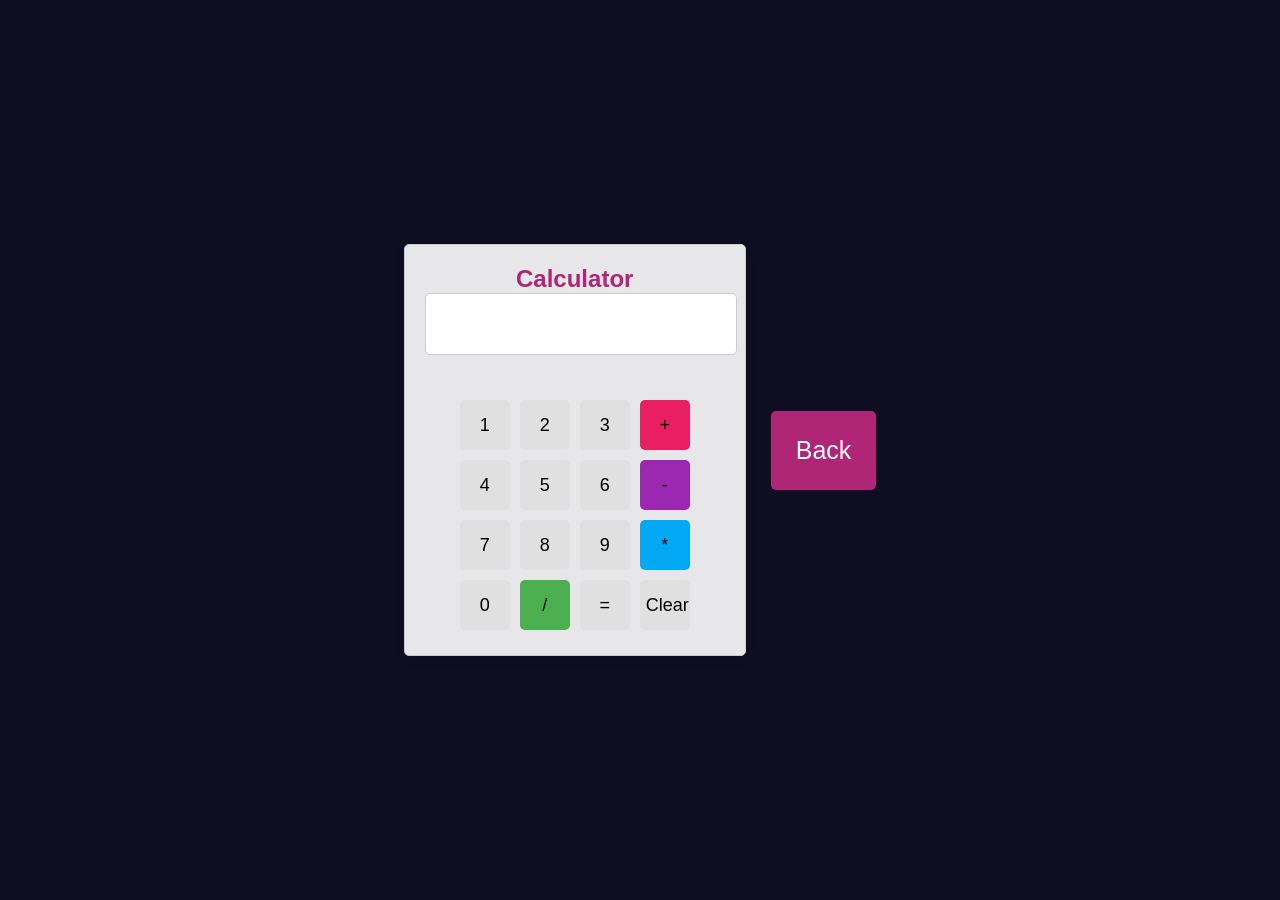
<file: project/calculator app/index.html>
<!DOCTYPE html>
<html lang="en">

<head>
    <meta charset="UTF-8">
    <meta name="viewport" content="width=device-width, initial-scale=1.0">
    <title>calculator app</title>
    <link rel="stylesheet" href="https://cdnjs.cloudflare.com/ajax/libs/animate.css/4.1.1/animate.min.css" />
    <link rel="stylesheet" href="style.css">
</head>

<body>
    <style>
        /* Add your custom CSS styles here */
        /* .calculator {
          max-width: 300px;
          margin: 0 auto;
          padding: 20px;
          border: 1px solid #ccc;
          border-radius: 5px;
          background-color: #f2f2f2;
        }
         
        .calculator button {
          width: 50px;
          height: 50px;
          font-size: 18px;
          margin: 5px;
          cursor: pointer;
        }
        .calculator #display {
            width: 100%;
          height: 50px;
          font-size: 24px;
          text-align: right;
          margin: 10px 0;
          padding: 5px;
          border: 1px solid #ccc;
          border-radius: 5px;
        } */
    </style>
    </head>

    <body>
        <div class="calculator">
            <section class="header">
                <h1 class="anime">Calculator</h1>
                <input type="text" id="display">
            </section>
            <div class="row">
                <button onclick="getNumber(1)">1</button>
                <button onclick="getNumber(2)">2</button>
                <button onclick="getNumber(3)">3</button>
                <button class="operator add" onclick="getOperator('+')">+</button>
            </div>
            <div class="row">
                <button onclick="getNumber(4)">4</button>
                <button onclick="getNumber(5)">5</button>
                <button onclick="getNumber(6)">6</button>
                <button class="operator subtract" onclick="getOperator('-')">-</button>
            </div>
            <div class="row">
                <button onclick="getNumber(7)">7</button>
                <button onclick="getNumber(8)">8</button>
                <button onclick="getNumber(9)">9</button>
                <button class="operator multiply" onclick="getOperator('*')">*</button>
            </div>
            <div class="row">
                <button onclick="getNumber(0)">0</button>
                <button class="operator divide" onclick="getOperator('/')">/</button>
                <button onclick="operate()">=</button>
                <button id="clear" onclick="clearDisplay()">Clear</button>
            </div>
        </div>
        <a href="/index.html#work" class="btn"><button class="back">Back</button></a>
        <script defer src="Ncalculator.js"></script>
    </body>
</body>

</html>
</file>
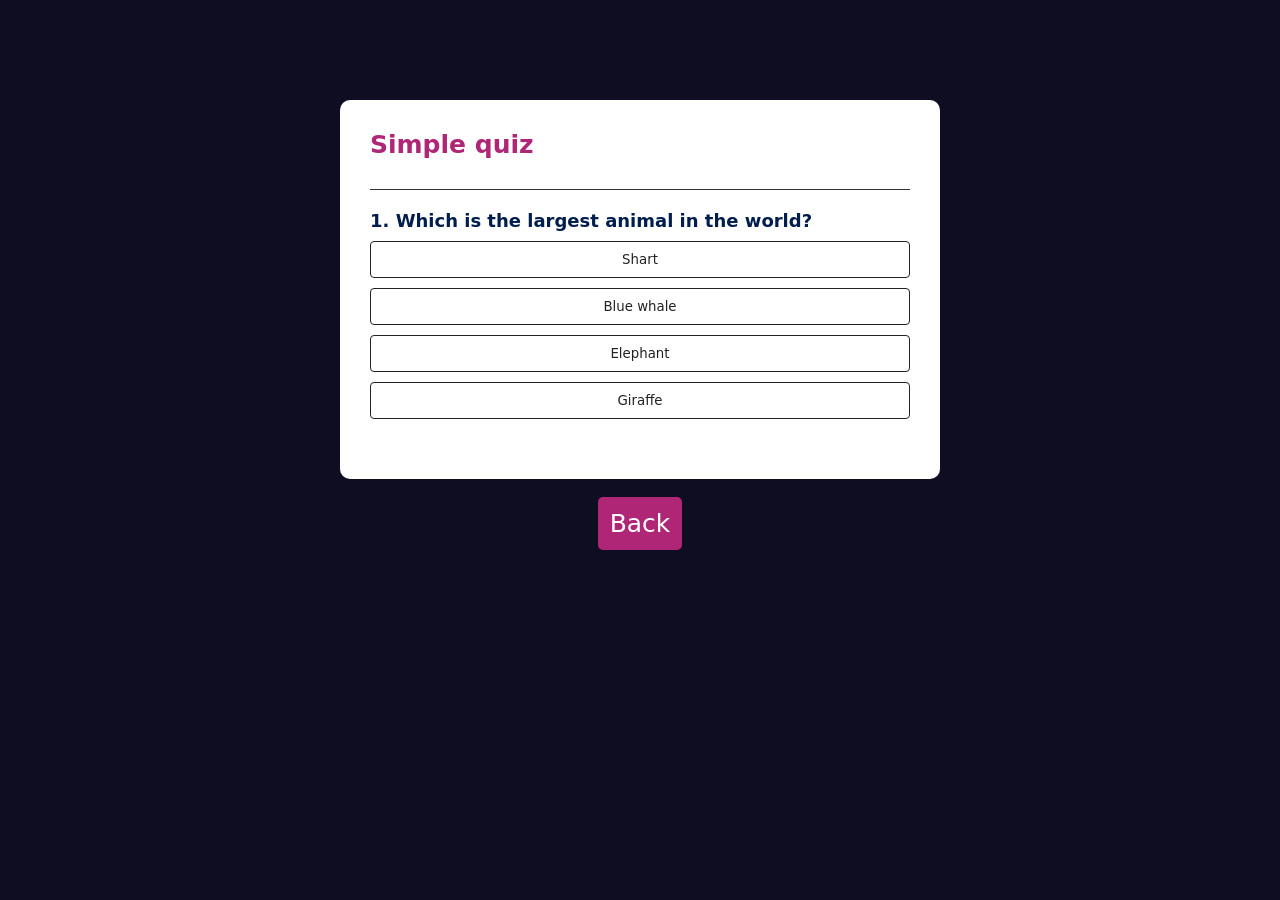
<file: project/quiz app/index.html>
<!DOCTYPE html>
<html lang="en">

<head>
    <meta charset="UTF-8">
    <meta name="viewport" content="width=device-width, initial-scale=1.0">
    <title>Quiz app</title>
    <link rel="stylesheet" href="style.css">
    <link rel="stylesheet" href="https://cdnjs.cloudflare.com/ajax/libs/animate.css/4.1.1/animate.min.css" />
</head>

<body>
    <div class="app">
        <h1 class="simple">Simple quiz</h1>
        <div class="quiz">
            <h2 id="question">Question goes here</h2>
            <div id="answer-buttons">
                <button class="btn">Answer 1</button>
                <button class="btn">Answer 2</button>
                <button class="btn">Answer 3</button>
                <button class="btn">Answer 4</button>
            </div>
            <button id="next-btn">Next</button>
        </div>
    </div>
    <div class="back-button">
        <a href="/index.html#work" class="btn anime">
            <button class="back">Back</button>
        </a>
    </div>
    <script src="index.js"></script>
</body>

</html>
</file>
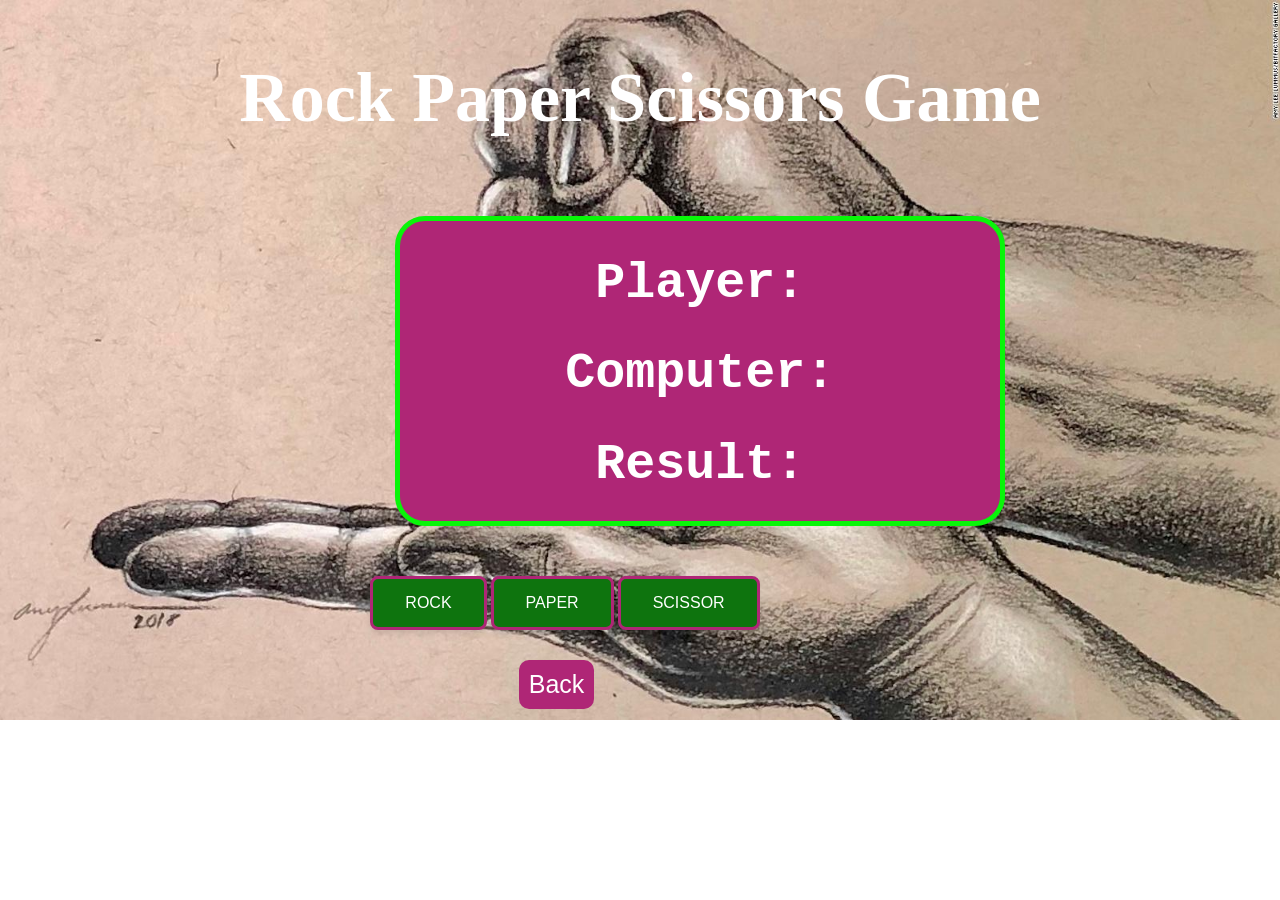
<file: project/rockpapperscissor/index.html>
<!DOCTYPE html>
<html>

<head>
  <title>Rock Paper Scissors</title>
  <link rel="stylesheet" type="text/css" href="index.css">
  <link rel="stylesheet" href="https://cdnjs.cloudflare.com/ajax/libs/animate.css/4.1.1/animate.min.css" />
</head>

<body>
  <h2 class="h22">Rock Paper Scissors Game</h2>
  <div class="game">
    <div id="gameDiv">
      <h1 class="gameText" id="playerText">Player: </h1>
      <h1 class="gameText" id="computerText">Computer: </h1>
      <h1 class="gameText" id="resultText">Result: </h1>
    </div>
    <div class="btns">
      <button class="choiceBtn">ROCK</button>
      <button class="choiceBtn">PAPER</button>
      <button class="choiceBtn">SCISSOR</button>
    </div>
  </div>
  <div class="back-button">
    <a href="/index.html#work" class="btn anime">
      <button class="simple">Back</button>
    </a>
  </div>
  <script src="index.js"></script>
</body>

</html>
</file>
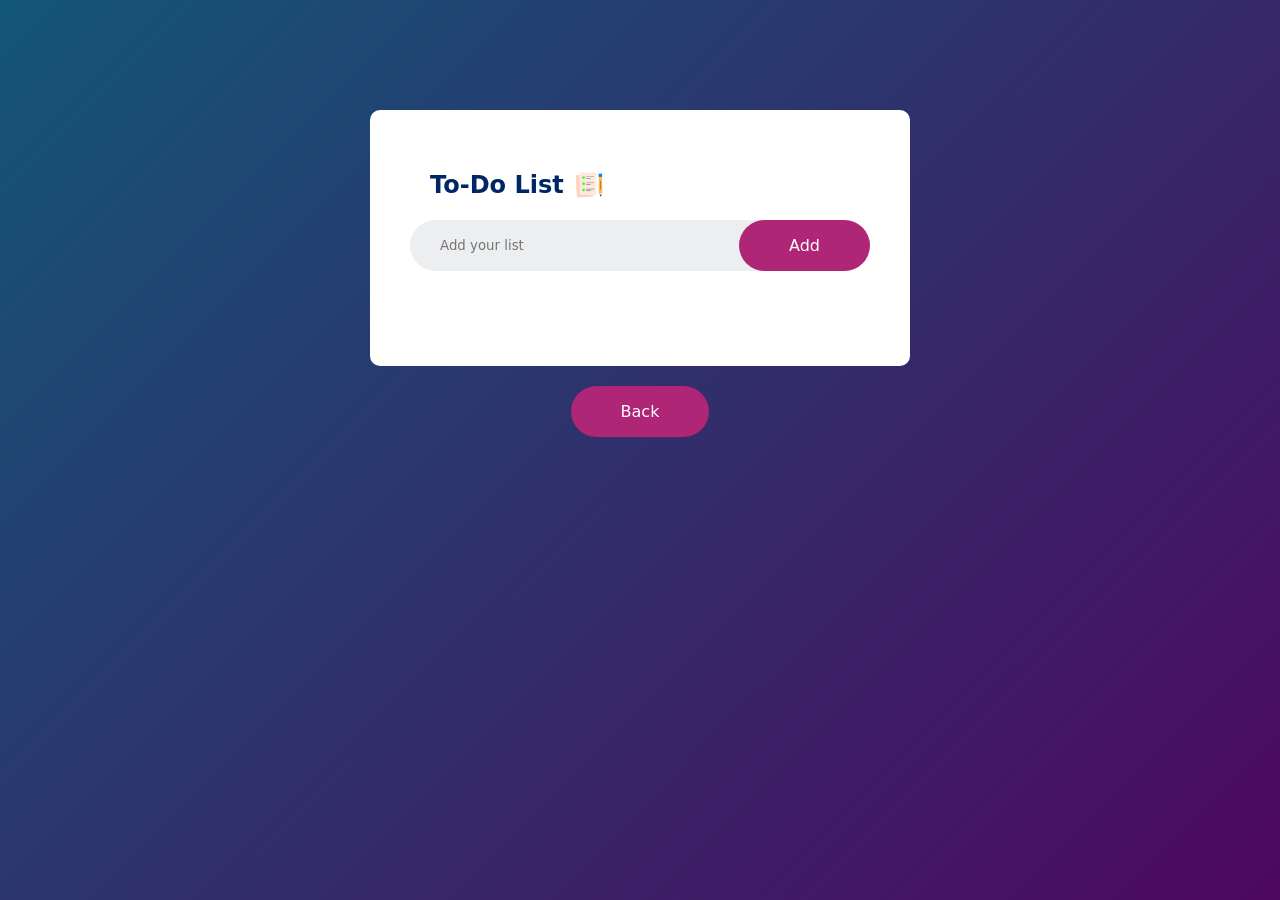
<file: project/todoapp/index.html>
<!DOCTYPE html>
<html lang="en">

<head>
    <meta charset="UTF-8">
    <meta name="viewport" content="width=device-width, initial-scale=1.0">
    <title>to do list app</title>
    <link rel="stylesheet" href="https://cdnjs.cloudflare.com/ajax/libs/animate.css/4.1.1/animate.min.css" />
    <link rel="stylesheet" href="style.css">
</head>

<body>
    <div class="container">
        <div class="todo-app">
            <h2>To-Do List <img src="/project/todoapp/images/icon.png"></h2>
            <form action="">
                <div class="row">
                    <input type="text" id="input-box" placeholder="Add your list">
                    <button onclick="addTask()">Add</button>
                </div>
            </form>
            <ul id="list-container">
                <!-- <li class="checked">Task 1</li>
                <li>Task 2</li>
                <li>Task 3</li> -->
            </ul>
        </div>
        <div class="back-button">
            <a href="/index.html#work" class="btn"><button class="back">Back</button></a>
        </div>
    </div>
    <script defer src="index.js"></script>
</body>

</html>
</file>
<file: project/calculator app/style.css>
body {
    font-family: Arial, sans-serif;
    background: #0f0d22;
    background-size: cover;
    height: 100vh;
    display: flex;
    justify-content: center;
    align-items: center;
    margin: 0;
}

.calculator {
    max-width: 300px;
    padding: 20px;
    border: 1px solid #ccc;
    border-radius: 5px;
    background-color: rgba(255, 255, 255, 0.9);
    box-shadow: 0 4px 8px rgba(0, 0, 0, 0.1);
}

.header {
    text-align: center;
    margin-bottom: 20px;
}

.header h1 {
    font-size: 24px;
    margin: 0;
    padding: 0;
}

#display {
    width: 100%;
    height: 50px;
    font-size: 24px;
    text-align: right;
    margin-bottom: 20px;
    padding: 5px;
    border: 1px solid #ccc;
    border-radius: 5px;
    background-color: #fff;
}

.calculator button {
    width: 50px;
    height: 50px;
    font-size: 18px;
    margin: 5px;
    cursor: pointer;
    border: none;
    border-radius: 5px;
    background-color: #e0e0e0;
}

.calculator button:hover {
    background-color: #ccc;
}

.calculator button:active {
    background-color: #b3b3b3;
}

.calculator .row {
    display: flex;
    justify-content: center;
}

.calculator .row button {
    width: 50px;
    height: 50px;
    font-size: 18px;
    margin: 5px;
    cursor: pointer;
    border: none;
    border-radius: 5px;
}

/* Operator colors */
.calculator .row .operator {
    background-color: #ff9800; /* Orange */
}

/* Additional operator colors for visual distinction */
.calculator .row .operator.add {
    background-color: #e91e63; /* Pink */
}

.calculator .row .operator.subtract {
    background-color: #9c27b0; /* Purple */
}

.calculator .row .operator.multiply {
    background-color: #03a9f4; /* Blue */
}

.calculator .row .operator.divide {
    background-color: #4caf50; /* Green */
}

.btn{
    display: block;
    display: flex;
    justify-content: center;
    text-decoration: none;
}
.back{
    background: #af2676;
    color: white;
    font-size: 25px;
    border: 0;
    outline: none;
    border-radius: 5px;
    margin-left: 25px;
    padding: 25px;
    cursor: pointer;
}
</file>
<file: project/quiz app/style.css>
* {
    margin: 0;
    padding: 0;
    font-family: system-ui, -apple-system, BlinkMacSystemFont,
        'Segoe UI', Roboto, Oxygen, Ubuntu, Cantarell, 'Open Sans',
        'Helvetica Neue', sans-serif;
    box-sizing: border-box;
}
body{
    background: #0f0d22;
}
.app{
    background: #fff;
    width: 90%;
    max-width: 600px;
    margin: 100px auto 0;
    border-radius: 10px;
    padding: 30px;
}
.app h1{
    font-size: 25px;
    color: #001e4d;
    font-weight: 600;
    border-bottom: 1px solid #333;
    padding-bottom: 30px;
}
.app .quiz{
    padding: 20px 0;
}
.app .quiz h2{
    font-size: 18px;
    color: #001e4d;
    font-weight: 600;
}
.app .btn{
    background: #fff;
    color: #222;
    font-weight: 500;
    width: 100%;
    border: 1px solid #222;
    padding: 10px;
    margin: 10px 0;
    text-align: left;
    border-radius: 4px;
    cursor: pointer;
    transition: all 0.3s;
}
.app .btn:hover:not([disabled]){
    background: #222;
    color: #fff;
}
.app .btn:disabled{
    cursor: no-drop;
}
.app #next-btn{
    background: #001e4d;
    color: #fff;
    font-weight: 500;
    width: 150px;
    border: 0;
    padding: 10px;
    margin: 20px auto 0;
    border-radius: 4px;
    cursor: pointer;
    display: none;
}
.app .correct{
    background: #9aeabc;
}
.app .incorrect{
    background: #ff9393;
}

.btn{
    display: block;
    display: flex;
    justify-content: center;
    text-decoration: none;
}
.back{
    background: #af2676;
    color: white;
    font-size: 25px;
    border: 0;
    outline: none;
    border-radius: 5px;
    margin: 18px auto 0;
    padding: 12px;
    cursor: pointer;
}
</file>
<file: project/rockpapperscissor/index.css>
@keyframes zoom {
  10%{
    transform: scale(1.2);
  }
  20%{
    transform: scale(1.5);
    background-color: #45a049;
  }
  70%{
    transform: scale(1);
  }
}
body{
  text-align: center;
  color: white;
  background: url(background.jpg);
  background-repeat: no-repeat;
  background-size: cover;
}
.game{
  padding: 20px;
}
.h22{
  font-size: 70px;
}
#gameDiv{
  background-color: #af2676;
  border: 5px solid rgb(9, 245, 9);
  border-radius: 30px;;
  width: 600px;
  height: 300px;
  margin: 0% 30% ;
}
.gameText{
  font-size: 50px;
  font-family: 'Courier New', Courier, monospace;
  font-weight: bold;
}
.btns{
  margin-right: 150px;
  padding-top: 50px;
}
.choiceBtn {
  background-color: rgb(14, 116, 14);
  border: solid #af2676;
  outline: 0;
  color: white;
  padding: 15px 32px;
  text-align: center;
  text-decoration: none;
  display: inline-block;
  font-size: 16px;
  border-radius: 8px;
  box-shadow: 0 4px 6px rgba(0, 0, 0, 0.1);
  transition-duration: 0.3s;
}

/* Hover effect */
.choiceBtn:hover {
  background-color: #45a049; 
  box-shadow: 0 8px 12px rgba(0, 0, 0, 0.2);
}

.back{
  background: #af2676;
  color: white;
  font-size: 25px;
  border: 0;
  outline: none;
  border-radius: 5px;
  margin: 18px auto 0;
  padding: 12px;
  cursor: pointer;
}
</file>
<file: project/todoapp/style.css>
* {
    margin: 0;
    padding: 0;
    box-sizing: border-box;
    font-family: system-ui, -apple-system, BlinkMacSystemFont,
        'Segoe UI', Roboto, Oxygen, Ubuntu, Cantarell, 'Open Sans',
        'Helvetica Neue', sans-serif;
}

.container {
    width: 100vw;
    height: 100vh;
    background: linear-gradient(135deg, #135677, #4e085f);
    padding: 10px;
}

.todo-app {
    width: 100%;
    max-width: 540px;
    background-color: #fff;
    margin: 100px auto 20px;
    padding: 40px 40px 70px;
    border-radius: 10px;
}

.todo-app h2 {
    color: #002765;
    display: flex;
    align-items: center;
    margin: 20px;
}

.todo-app h2 img {
    width: 30px;
    margin-left: 10px;
}

.row{
    display: flex;
    align-items: center;
    justify-content: space-between;
    background: #edeef0;
    border-radius: 30px;
    padding-left: 20px;
    margin-bottom: 25px;
}
input{
    flex: 1;
    border: none;
    outline: none;
    background: transparent;
    padding: 10px;
}
button{
    color: white;
    border: none;
    outline: none;
    padding: 16px 50px;
    background: #af2676;
    font-size: 16px;
    cursor: pointer;
    border-radius: 40px;
}
.btn{
    display: block;
    display: flex;
    justify-content: center;
    text-decoration: none;
}

ul li{
    list-style: none;
    font-size: 17px;
    padding: 12px 8px 12px 50px;
    user-select: none;
    cursor: pointer;
    position: relative;
}

ul li::before{
    content: '';
    position: absolute;
    height: 28px;
    width: 28px;
    border-radius: 50%;
    background-image: url(/project/todoapp/images/unchecked.png);
    background-size: cover;
    background-position: center;
    top: 12px;
    left: 8px;
}
ul li.checked{
    color: #555;
    text-decoration: line-through;
}
ul li.checked::before{
    background-image: url(/project/todoapp/images/checked.png);
}
ul li span{
    position: absolute;
    right: 0;
    top: 5px;
    width: 40px;
    height: 40px;
    font-size: 22px;
    color: #555;
    line-height: 40px;
    text-align: center;
    border-radius: 50%;
}
ul li span:hover{
    background-color: #edeef0;
}
</file>
